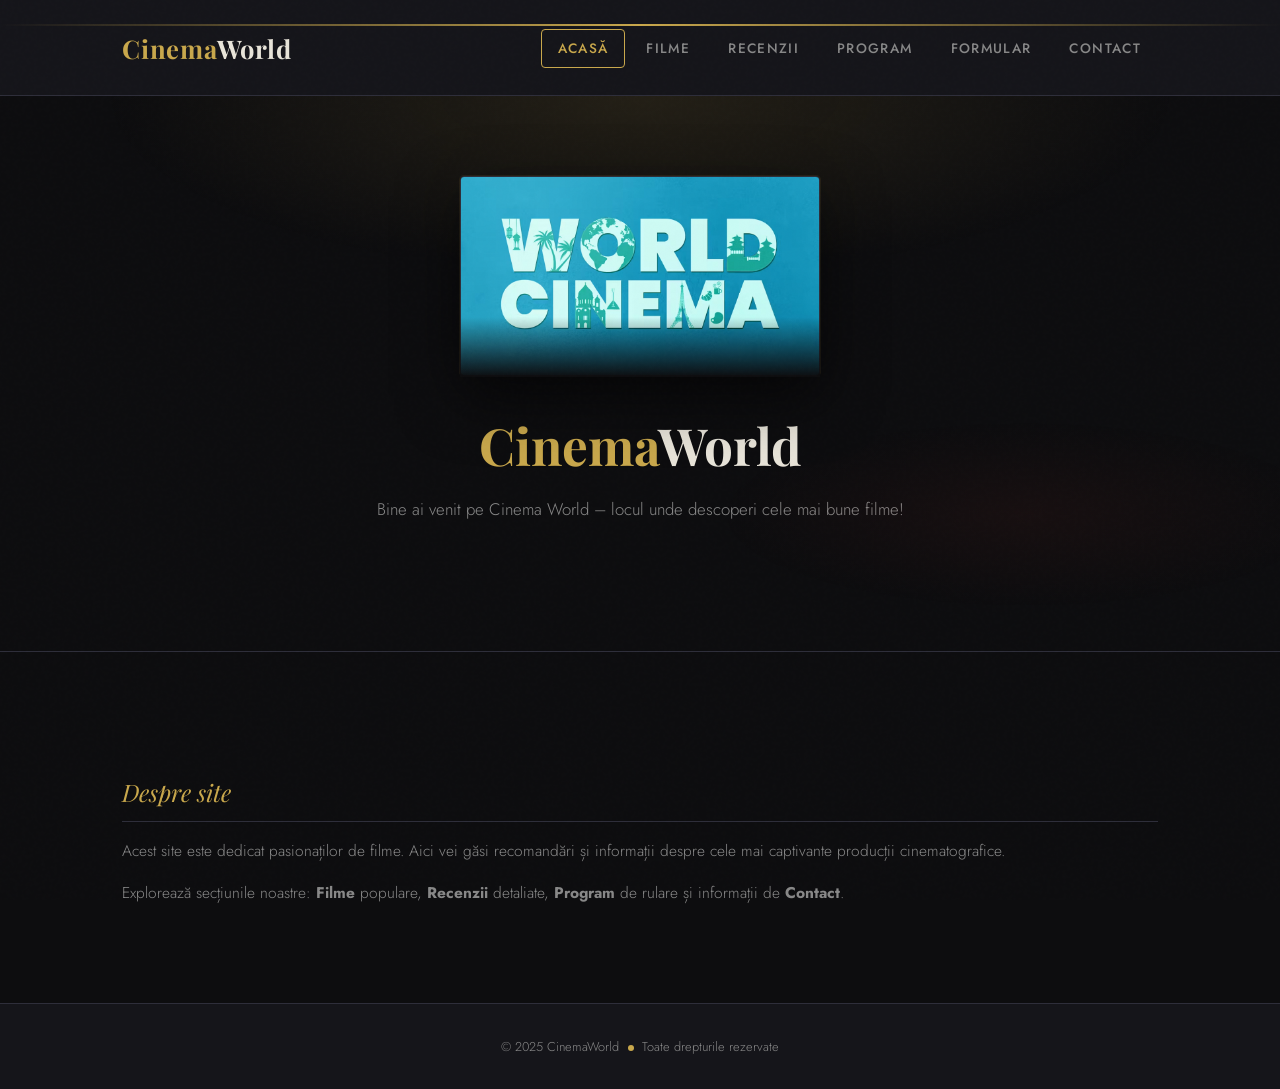
<file: index.html>
<!DOCTYPE html>
<html lang="ro">
<head>
    <meta charset="UTF-8">
    <meta name="viewport" content="width=device-width, initial-scale=1.0">
    <title>Cinema World</title>
    <link rel="stylesheet" href="style.css">
</head>
<body>

<div id="header">
    <div id="header-inner">
        <a href="index.html" id="logo">Cinema<span>World</span></a>
        <ul id="nav">
            <li><a href="index.html" class="active">Acasă</a></li>
            <li><a href="filme.html">Filme</a></li>
            <li><a href="recenzii.html">Recenzii</a></li>
            <li><a href="program.html">Program</a></li>
            <li><a href="formular.html">Formular</a></li>
            <li><a href="contact.html">Contact</a></li>
        </ul>
    </div>
</div>

<div id="hero">
    <div id="wrapper">
        <div id="hero-image">
            <img src="image.avif" alt="Cinema World — banner principal">
        </div>
        <h1><span class="accent">Cinema</span>World</h1>
        <div id="intro">
            <p>Bine ai venit pe Cinema World – locul unde descoperi cele mai bune filme!</p>
        </div>
    </div>
</div>

<hr>

<div id="main">
    <div id="wrapper">
        <h2>Despre site</h2>
        <p>Acest site este dedicat pasionaților de filme. Aici vei găsi recomandări și informații despre cele mai captivante producții cinematografice.</p>
        <p>Explorează secțiunile noastre: <strong>Filme</strong> populare, <strong>Recenzii</strong> detaliate, <strong>Program</strong> de rulare și informații de <strong>Contact</strong>.</p>
    </div>
</div>

<div id="footer">
    <p>© 2025 CinemaWorld <span class="glow-dot"></span> Toate drepturile rezervate</p>
</div>

<script>
    // 1. Mesaj de bun venit
    alert("Bun venit pe Cinema World!");

    // 2. Click pe logo schimba culoarea temporar
    document.getElementById("logo").addEventListener("click", function(e) {
        e.preventDefault();
        this.style.color = "#c0392b";
        setTimeout(function() { window.location.href = "index.html"; }, 350);
    });

    // 3. Efect hover pe linkurile din nav
    var navLinks = document.querySelectorAll("#nav a");
    navLinks.forEach(function(link) {
        link.addEventListener("mouseenter", function() {
            this.style.textDecoration = "underline";
        });
        link.addEventListener("mouseleave", function() {
            this.style.textDecoration = "";
        });
    });
</script>
</body>
</html>
</file>
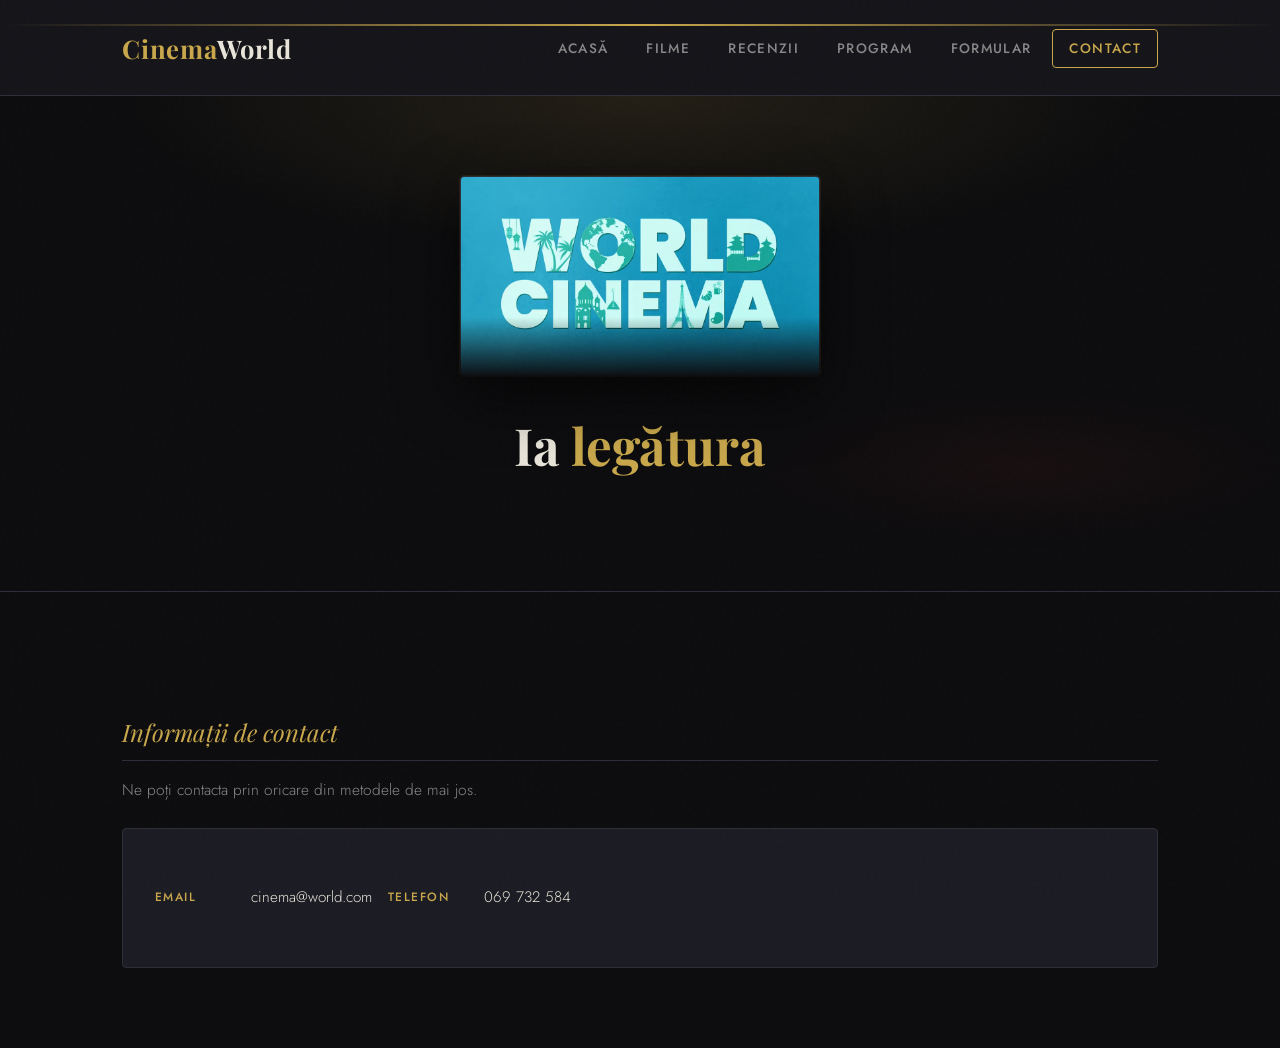
<file: contact.html>
<!DOCTYPE html>
<html lang="ro">
<head>
    <meta charset="UTF-8">
    <meta name="viewport" content="width=device-width, initial-scale=1.0">
    <title>Contact — Cinema World</title>
    <link rel="stylesheet" href="style.css">
</head>
<body>

<div id="header">
    <div id="header-inner">
        <a href="index.html" id="logo">Cinema<span>World</span></a>
        <ul id="nav">
            <li><a href="index.html">Acasă</a></li>
            <li><a href="filme.html">Filme</a></li>
            <li><a href="recenzii.html">Recenzii</a></li>
            <li><a href="program.html">Program</a></li>
            <li><a href="formular.html">Formular</a></li>
            <li><a href="contact.html" class="active">Contact</a></li>
        </ul>
    </div>
</div>

<div id="hero">
    <div id="wrapper">
        <div id="hero-image">
            <img src="image.avif" alt="Contact Cinema World">
        </div>
        <h1>Ia <span class="accent">legătura</span></h1>
    </div>
</div>

<hr>

<div id="main">
    <div id="wrapper">
        <h2>Informații de contact</h2>
        <p>Ne poți contacta prin oricare din metodele de mai jos.</p>
        <div id="contact-info">
            <div class="contact-row">
                <span class="contact-label">Email</span>
                <span class="contact-value">cinema@world.com</span>
            <div class="contact-row">
                <span class="contact-label">Telefon</span>
                <span class="contact-value">069 732 584</span>
            </div>
        </div>
    </div>
</div>

<div id="footer"
</file>
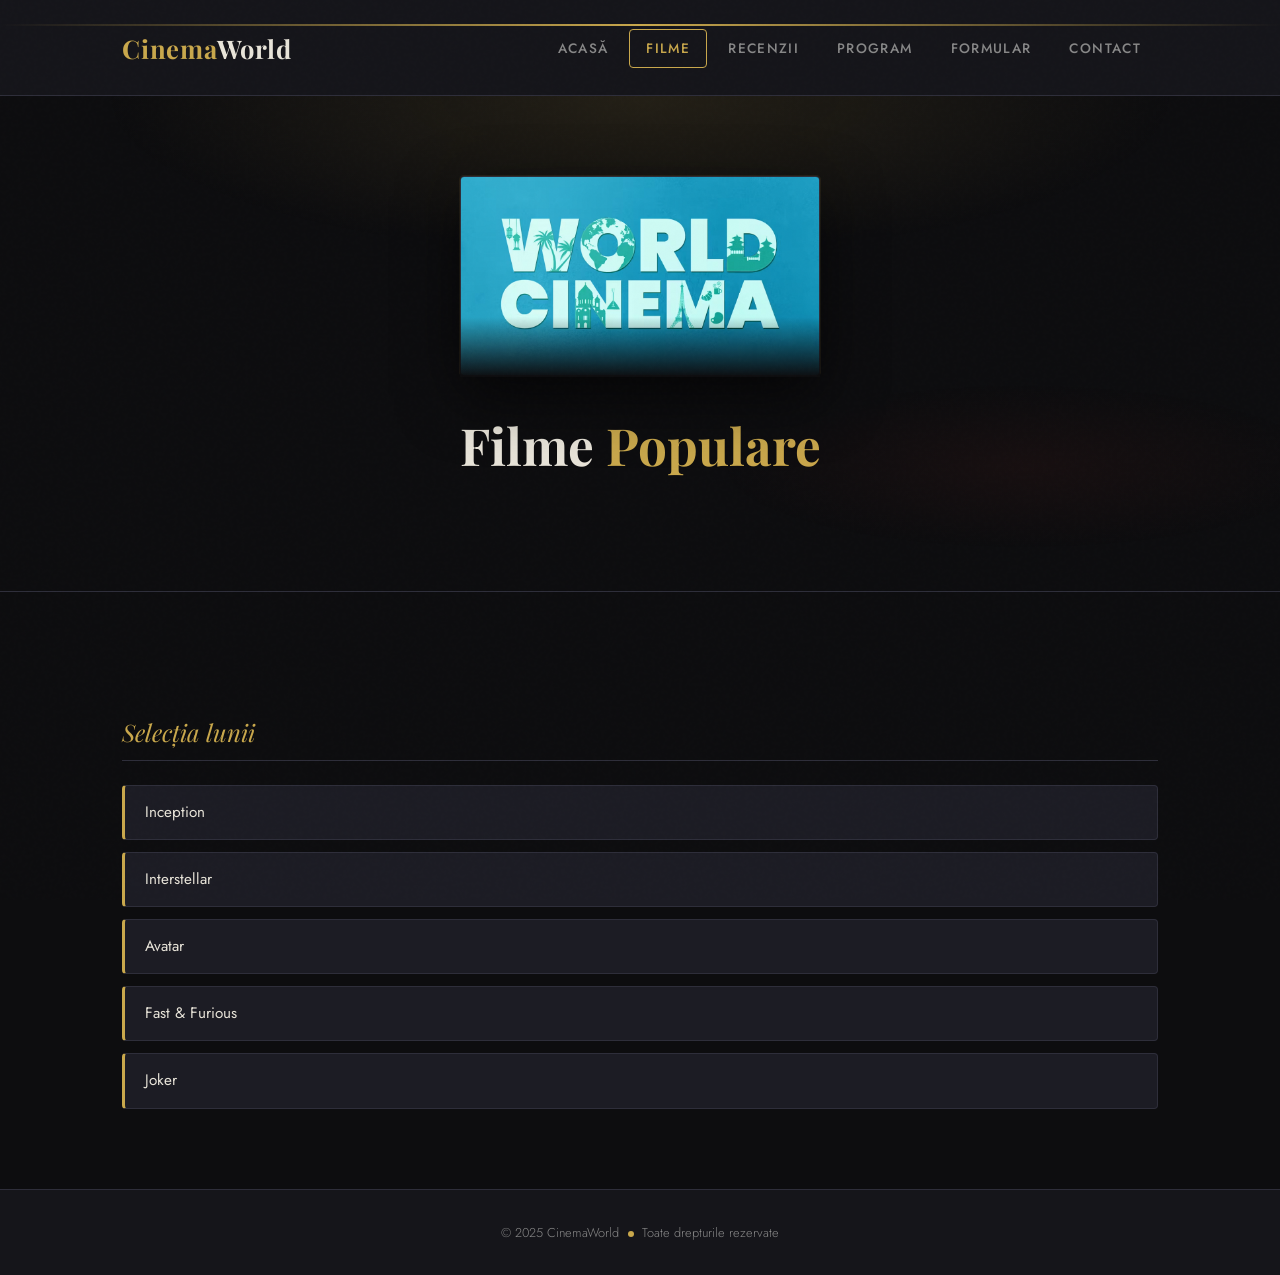
<file: filme.html>
<!DOCTYPE html>
<html lang="ro">
<head>
    <meta charset="UTF-8">
    <meta name="viewport" content="width=device-width, initial-scale=1.0">
    <title>Filme — Cinema World</title>
    <link rel="stylesheet" href="style.css">
</head>
<body>

<div id="header">
    <div id="header-inner">
        <a href="index.html" id="logo">Cinema<span>World</span></a>
        <ul id="nav">
            <li><a href="index.html">Acasă</a></li>
            <li><a href="filme.html" class="active">Filme</a></li>
            <li><a href="recenzii.html">Recenzii</a></li>
            <li><a href="program.html">Program</a></li>
            <li><a href="formular.html">Formular</a></li>
            <li><a href="contact.html">Contact</a></li>
        </ul>
    </div>
</div>

<div id="hero">
    <div id="wrapper">
        <div id="hero-image">
            <img src="image.avif" alt="Filme populare">
        </div>
        <h1>Filme <span class="accent">Populare</span></h1>
    </div>
</div>

<hr>

<div id="main">
    <div id="wrapper">
        <h2>Selecția lunii</h2>
        <ul id="film-list">
            <li>Inception</li>
            <li>Interstellar</li>
            <li>Avatar</li>
            <li>Fast &amp; Furious</li>
            <li>Joker</li>
        </ul>
    </div>
</div>

<div id="footer">
    <p>© 2025 CinemaWorld <span class="glow-dot"></span> Toate drepturile rezervate</p>
</div>

<script>

    // 2. Click pe logo schimba culoarea temporar
    document.getElementById("logo").addEventListener("click", function(e) {
        e.preventDefault();
        this.style.color = "#c0392b";
        setTimeout(function() { window.location.href = "index.html"; }, 350);
    });

    // 3. Efect hover pe linkurile din nav
    var navLinks = document.querySelectorAll("#nav a");
    navLinks.forEach(function(link) {
        link.addEventListener("mouseenter", function() {
            this.style.textDecoration = "underline";
        });
        link.addEventListener("mouseleave", function() {
            this.style.textDecoration = "";
        });
    });
</script>
</body>
</html>
</file>
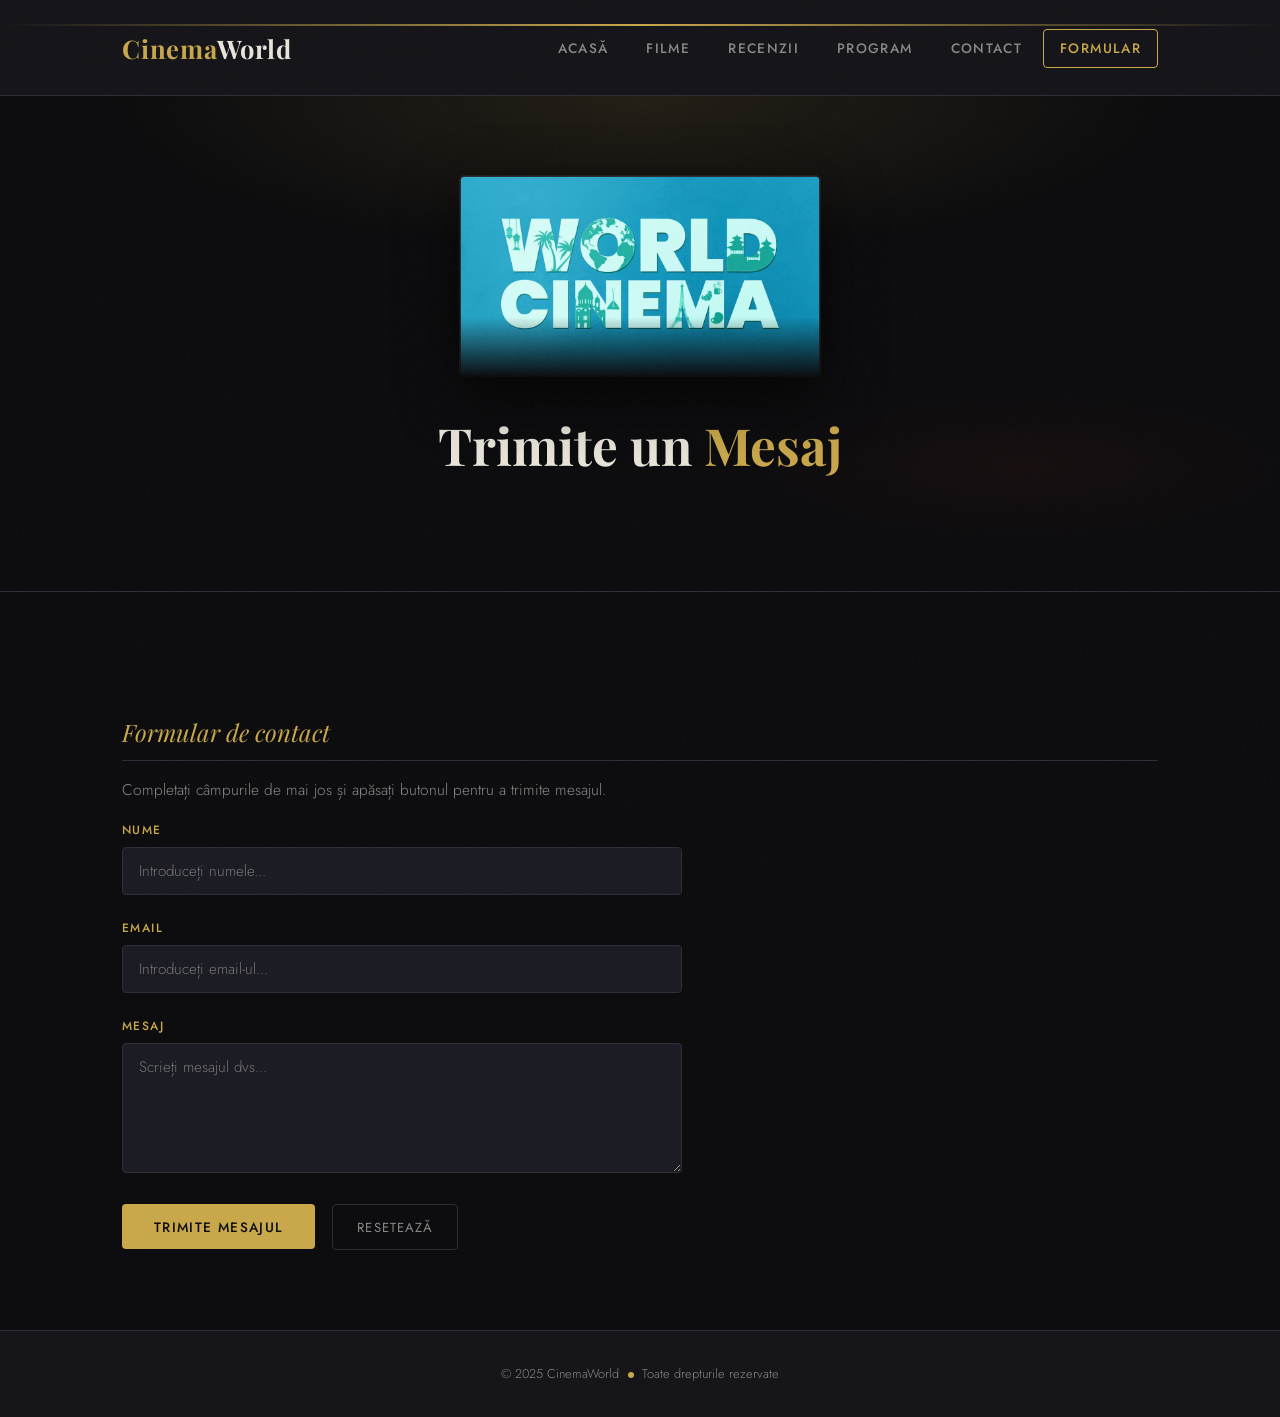
<file: formular.html>
<!DOCTYPE html>
<html lang="ro">
<head>
    <meta charset="UTF-8">
    <meta name="viewport" content="width=device-width, initial-scale=1.0">
    <title>Formular — Cinema World</title>
    <link rel="stylesheet" href="style.css">
    <style>
        .form-wrap { max-width: 560px; }

        .form-group { margin-bottom: 1.4rem; }

        .form-label {
            display: block;
            font-size: 0.75rem;
            font-weight: 500;
            letter-spacing: 0.12em;
            text-transform: uppercase;
            color: var(--gold);
            margin-bottom: 0.45rem;
        }

        .form-input,
        .form-textarea {
            width: 100%;
            background: var(--card);
            border: 1px solid var(--border);
            border-radius: var(--radius);
            color: var(--text);
            font-family: var(--font-body);
            font-size: 0.95rem;
            font-weight: 300;
            padding: 0.75rem 1rem;
            outline: none;
            transition: border-color var(--transition), box-shadow var(--transition);
        }

        .form-textarea { resize: vertical; min-height: 130px; }

        .form-input:focus,
        .form-textarea:focus {
            border-color: var(--gold);
            box-shadow: 0 0 0 3px rgba(201,168,76,0.1);
        }

        .form-error {
            display: none;
            font-size: 0.8rem;
            color: var(--red);
            margin-top: 0.35rem;
        }

        .form-error.vizibil { display: block; }

        .btn-primary {
            background: var(--gold);
            color: #0d0d0f;
            font-family: var(--font-body);
            font-size: 0.85rem;
            font-weight: 500;
            letter-spacing: 0.1em;
            text-transform: uppercase;
            padding: 0.8rem 2rem;
            border: none;
            border-radius: var(--radius);
            cursor: pointer;
            transition: background var(--transition);
        }

        .btn-primary:hover { background: var(--gold-lt); }

        .btn-secondary {
            background: transparent;
            color: var(--muted);
            font-family: var(--font-body);
            font-size: 0.82rem;
            letter-spacing: 0.08em;
            text-transform: uppercase;
            padding: 0.8rem 1.5rem;
            border: 1px solid var(--border);
            border-radius: var(--radius);
            cursor: pointer;
            margin-left: 0.75rem;
            transition: color var(--transition), border-color var(--transition);
        }

        .btn-secondary:hover { color: var(--text); border-color: var(--muted); }

        #raspuns {
            display: none;
            margin-top: 2rem;
            background: var(--card);
            border: 1px solid var(--gold);
            border-radius: var(--radius);
            padding: 1.5rem;
            animation: fadeUp 0.4s ease both;
        }

        #raspuns h3 { color: var(--gold); margin-top: 0; }
        #raspuns p  { margin: 0; }
    </style>
</head>
<body>

<div id="header">
    <div id="header-inner">
        <a href="index.html" id="logo">Cinema<span>World</span></a>
        <ul id="nav">
            <li><a href="index.html">Acasă</a></li>
            <li><a href="filme.html">Filme</a></li>
            <li><a href="recenzii.html">Recenzii</a></li>
            <li><a href="program.html">Program</a></li>
            <li><a href="contact.html">Contact</a></li>
            <li><a href="formular.html" class="active">Formular</a></li>
        </ul>
    </div>
</div>

<div id="hero">
    <div id="wrapper">
        <div id="hero-image">
            <img src="image.avif" alt="Formular Cinema World">
        </div>
        <h1>Trimite un <span class="accent">Mesaj</span></h1>
    </div>
</div>

<hr>

<div id="main">
    <div id="wrapper">
        <h2>Formular de contact</h2>

        <div class="form-wrap">
            <p>Completați câmpurile de mai jos și apăsați butonul pentru a trimite mesajul.</p>

            <div class="form-group">
                <label class="form-label" for="camp-nume">Nume</label>
                <input class="form-input" type="text" id="camp-nume" placeholder="Introduceți numele...">
                <span class="form-error" id="err-nume">Introduceți un nume valid (minim 3 caractere).</span>
            </div>

            <div class="form-group">
                <label class="form-label" for="camp-email">Email</label>
                <input class="form-input" type="text" id="camp-email" placeholder="Introduceți email-ul...">
                <span class="form-error" id="err-email">Introduceți o adresă de email validă.</span>
            </div>

            <div class="form-group">
                <label class="form-label" for="camp-mesaj">Mesaj</label>
                <textarea class="form-textarea" id="camp-mesaj" placeholder="Scrieți mesajul dvs..."></textarea>
                <span class="form-error" id="err-mesaj">Mesajul trebuie să conțină cel puțin 10 caractere.</span>
            </div>

            <div>
                <button class="btn-primary" onclick="trimiteMesaj()">Trimite Mesajul</button>
                <button class="btn-secondary" onclick="reseteazaForm()">Resetează</button>
            </div>

            <div id="raspuns">
                <h3>Mesaj trimis cu succes!</h3>
                <p id="text-raspuns"></p>
            </div>
        </div>
    </div>
</div>

<div id="footer">
    <p>© 2025 CinemaWorld <span class="glow-dot"></span> Toate drepturile rezervate</p>
</div>

<script>
    function trimiteMesaj() {
        var nume  = document.getElementById('camp-nume').value.trim();
        var email = document.getElementById('camp-email').value.trim();
        var mesaj = document.getElementById('camp-mesaj').value.trim();
        var valid = true;

        // Validare Nume
        if (nume.length < 3) {
            document.getElementById('err-nume').classList.add('vizibil');
            valid = false;
        } else {
            document.getElementById('err-nume').classList.remove('vizibil');
        }

        // Validare Email
        var regEmail = /^[^\s@]+@[^\s@]+\.[^\s@]+$/;
        if (!regEmail.test(email)) {
            document.getElementById('err-email').classList.add('vizibil');
            valid = false;
        } else {
            document.getElementById('err-email').classList.remove('vizibil');
        }

        // Validare Mesaj
        if (mesaj.length < 10) {
            document.getElementById('err-mesaj').classList.add('vizibil');
            valid = false;
        } else {
            document.getElementById('err-mesaj').classList.remove('vizibil');
        }

        // Daca e valid, afisam raspunsul
        if (valid) {
            document.getElementById('text-raspuns').innerHTML =
                'Mulțumim, <strong>' + nume + '</strong>! ' +
                'Te vom contacta la <strong>' + email + '</strong> în curând.';
            document.getElementById('raspuns').style.display = 'block';
        }
    }

    function reseteazaForm() {
        document.getElementById('camp-nume').value  = '';
        document.getElementById('camp-email').value = '';
        document.getElementById('camp-mesaj').value = '';
        document.getElementById('err-nume').classList.remove('vizibil');
        document.getElementById('err-email').classList.remove('vizibil');
        document.getElementById('err-mesaj').classList.remove('vizibil');
        document.getElementById('raspuns').style.display = 'none';
    }
</script>

</body>
</html>
</file>
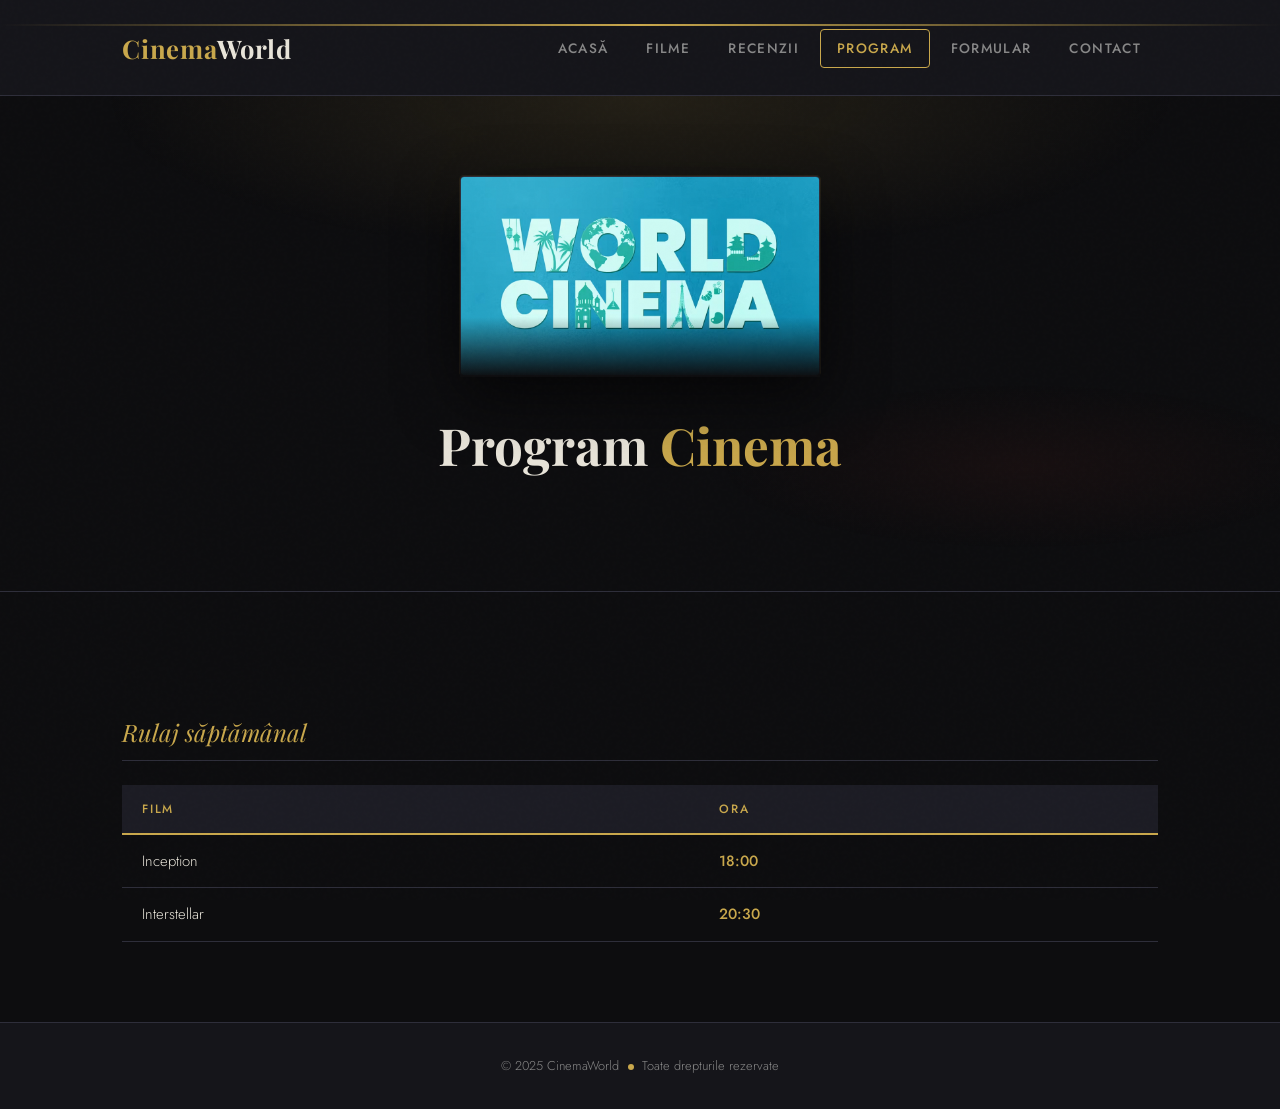
<file: program.html>
<!DOCTYPE html>
<html lang="ro">
<head>
    <meta charset="UTF-8">
    <meta name="viewport" content="width=device-width, initial-scale=1.0">
    <title>Program — Cinema World</title>
    <link rel="stylesheet" href="style.css">
</head>
<body>

<div id="header">
    <div id="header-inner">
        <a href="index.html" id="logo">Cinema<span>World</span></a>
        <ul id="nav">
            <li><a href="index.html">Acasă</a></li>
            <li><a href="filme.html">Filme</a></li>
            <li><a href="recenzii.html">Recenzii</a></li>
            <li><a href="program.html" class="active">Program</a></li>
            <li><a href="formular.html">Formular</a></li>
            <li><a href="contact.html">Contact</a></li>
        </ul>
    </div>
</div>

<div id="hero">
    <div id="wrapper">
        <div id="hero-image">
            <img src="image.avif" alt="Program Cinema">
        </div>
        <h1>Program <span class="accent">Cinema</span></h1>
    </div>
</div>

<hr>

<div id="main">
    <div id="wrapper">
        <h2>Rulaj săptămânal</h2>
        <table id="schedule-table">
            <tr>
                <th>Film</th>
                <th>Ora</th>
            </tr>
            <tr>
                <td>Inception</td>
                <td>18:00</td>
            </tr>
            <tr>
                <td>Interstellar</td>
                <td>20:30</td>
            </tr>
        </table>
    </div>
</div>

<div id="footer">
    <p>© 2025 CinemaWorld <span class="glow-dot"></span> Toate drepturile rezervate</p>
</div>

<script>;

    // 2. Click pe logo schimba culoarea temporar
    document.getElementById("logo").addEventListener("click", function(e) {
        e.preventDefault();
        this.style.color = "#c0392b";
        setTimeout(function() { window.location.href = "index.html"; }, 350);
    });

    // 3. Efect hover pe linkurile din nav
    var navLinks = document.querySelectorAll("#nav a");
    navLinks.forEach(function(link) {
        link.addEventListener("mouseenter", function() {
            this.style.textDecoration = "underline";
        });
        link.addEventListener("mouseleave", function() {
            this.style.textDecoration = "";
        });
    });
</script>
</body>
</html>
</file>
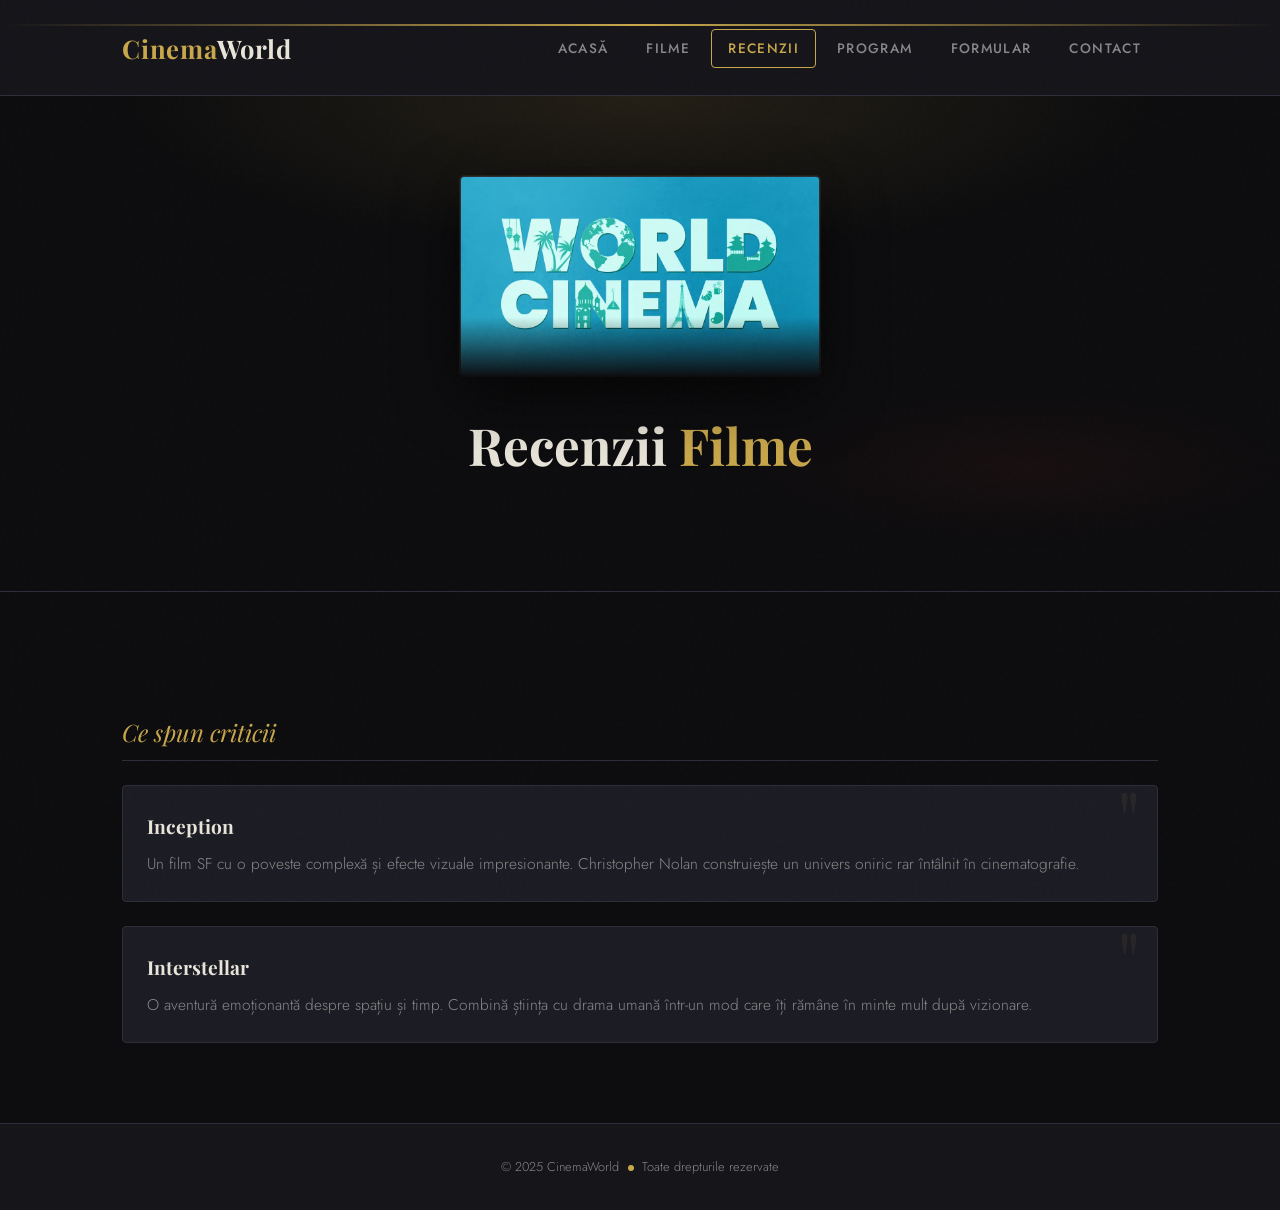
<file: recenzii.html>
<!DOCTYPE html>
<html lang="ro">
<head>
    <meta charset="UTF-8">
    <meta name="viewport" content="width=device-width, initial-scale=1.0">
    <title>Recenzii — Cinema World</title>
    <link rel="stylesheet" href="style.css">
</head>
<body>

<div id="header">
    <div id="header-inner">
        <a href="index.html" id="logo">Cinema<span>World</span></a>
        <ul id="nav">
            <li><a href="index.html">Acasă</a></li>
            <li><a href="filme.html">Filme</a></li>
            <li><a href="recenzii.html" class="active">Recenzii</a></li>
            <li><a href="program.html">Program</a></li>
            <li><a href="formular.html">Formular</a></li>
            <li><a href="contact.html">Contact</a></li>
        </ul>
    </div>
</div>

<div id="hero">
    <div id="wrapper">
        <div id="hero-image">
            <img src="image.avif" alt="Recenzii filme">
        </div>
        <h1>Recenzii <span class="accent">Filme</span></h1>
    </div>
</div>

<hr>

<div id="main">
    <div id="wrapper">
        <h2>Ce spun criticii</h2>
        <div id="reviews-grid">

            <div class="review-card">
                <h3>Inception</h3>
                <p>Un film SF cu o poveste complexă și efecte vizuale impresionante. Christopher Nolan construiește un univers oniric rar întâlnit în cinematografie.</p>
            </div>

            <div class="review-card">
                <h3>Interstellar</h3>
                <p>O aventură emoționantă despre spațiu și timp. Combină știința cu drama umană într-un mod care îți rămâne în minte mult după vizionare.</p>
            </div>

        </div>
    </div>
</div>

<div id="footer">
    <p>© 2025 CinemaWorld <span class="glow-dot"></span> Toate drepturile rezervate</p>
</div>

<script>

    // 2. Click pe logo schimba culoarea temporar
    document.getElementById("logo").addEventListener("click", function(e) {
        e.preventDefault();
        this.style.color = "#c0392b";
        setTimeout(function() { window.location.href = "index.html"; }, 350);
    });

    // 3. Efect hover pe linkurile din nav
    var navLinks = document.querySelectorAll("#nav a");
    navLinks.forEach(function(link) {
        link.addEventListener("mouseenter", function() {
            this.style.textDecoration = "underline";
        });
        link.addEventListener("mouseleave", function() {
            this.style.textDecoration = "";
        });
    });
</script>
</body>
</html>
</file>
<file: style.css>
@import url('https://fonts.googleapis.com/css2?family=Playfair+Display:ital,wght@0,400;0,700;1,400&family=Jost:wght@300;400;500&display=swap');

:root {
  --bg:        #0d0d0f;
  --surface:   #15151a;
  --card:      #1c1c24;
  --border:    #2e2e3a;
  --gold:      #c9a84c;
  --gold-lt:   #e8c97a;
  --red:       #c0392b;
  --text:      #e8e4d9;
  --muted:     #888;
  --font-head: 'Playfair Display', Georgia, serif;
  --font-body: 'Jost', 'Helvetica Neue', sans-serif;
  --radius:    4px;
  --transition: 0.3s ease;
}

*, *::before, *::after {
  box-sizing: border-box;
  margin: 0;
  padding: 0;
}

html { scroll-behavior: smooth; }

body {
  background-color: var(--bg);
  color: var(--text);
  font-family: var(--font-body);
  font-size: 16px;
  font-weight: 300;
  line-height: 1.7;
  min-height: 100vh;
}

#wrapper {
  max-width: 1100px;
  margin: 0 auto;
  padding: 0 2rem;
}

#header {
  background: var(--surface);
  border-bottom: 1px solid var(--border);
  padding: 1.5rem 0;
  position: sticky;
  top: 0;
  z-index: 100;
  backdrop-filter: blur(8px);
}

#header::before {
  content: '';
  display: block;
  height: 2px;
  background: linear-gradient(90deg, transparent, var(--gold), transparent);
  margin-bottom: 1px;
}

#header-inner {
  max-width: 1100px;
  margin: 0 auto;
  padding: 0 2rem;
  display: flex;
  align-items: center;
  justify-content: space-between;
  gap: 2rem;
  flex-wrap: wrap;
}

#logo {
  font-family: var(--font-head);
  font-size: 1.6rem;
  font-weight: 700;
  color: var(--gold);
  letter-spacing: 0.03em;
  text-decoration: none;
}

#logo span { color: var(--text); }

#nav {
  display: flex;
  gap: 0.25rem;
  list-style: none;
  flex-wrap: wrap;
}

#nav a {
  display: block;
  padding: 0.45rem 1rem;
  font-size: 0.85rem;
  font-weight: 500;
  letter-spacing: 0.1em;
  text-transform: uppercase;
  text-decoration: none;
  color: var(--muted);
  border: 1px solid transparent;
  border-radius: var(--radius);
  transition: color var(--transition), border-color var(--transition), background var(--transition);
}

#nav a:link    { color: var(--muted); }
#nav a:visited { color: #666; }
#nav a:hover   { color: var(--gold); border-color: var(--gold); background: rgba(201,168,76,0.08); }
#nav a:active  { color: var(--gold-lt); background: rgba(201,168,76,0.18); }
#nav a.active  { color: var(--gold); border-color: var(--gold); }

#hero {
  position: relative;
  overflow: hidden;
  padding: 5rem 0 4rem;
  text-align: center;
  animation: fadeUp 0.7s ease both;
}

#hero::before {
  content: '';
  position: absolute;
  inset: 0;
  background:
    radial-gradient(ellipse 60% 50% at 50% 0%, rgba(201,168,76,0.12) 0%, transparent 70%),
    radial-gradient(ellipse 40% 30% at 80% 80%, rgba(192,57,43,0.06) 0%, transparent 60%);
  pointer-events: none;
}

#hero-image {
  position: relative;
  display: inline-block;
  margin-bottom: 2rem;
}

#hero-image img {
  width: 360px;
  max-width: 90vw;
  height: 200px;
  object-fit: cover;
  border-radius: var(--radius);
  border: 1px solid var(--border);
  box-shadow: 0 20px 60px rgba(0,0,0,0.6), 0 0 0 1px rgba(201,168,76,0.1);
  display: block;
}

#hero-image::after {
  content: '';
  position: absolute;
  bottom: -1px;
  left: 0;
  right: 0;
  height: 60px;
  background: linear-gradient(to bottom, transparent, var(--bg));
}

#main {
  padding: 3rem 0 5rem;
  animation: fadeUp 0.7s 0.15s ease both;
}

h1 {
  font-family: var(--font-head);
  font-size: clamp(2rem, 5vw, 3.2rem);
  font-weight: 700;
  color: var(--text);
  line-height: 1.15;
  margin-bottom: 1.25rem;
}

h1 .accent { color: var(--gold); }

h2 {
  font-family: var(--font-head);
  font-size: 1.5rem;
  font-weight: 400;
  font-style: italic;
  color: var(--gold);
  margin: 2.5rem 0 1rem;
  padding-bottom: 0.5rem;
  border-bottom: 1px solid var(--border);
}

h3 {
  font-family: var(--font-head);
  font-size: 1.2rem;
  font-weight: 700;
  color: var(--text);
  margin: 1.5rem 0 0.5rem;
}

p {
  color: var(--muted);
  margin-bottom: 1rem;
  font-size: 0.97rem;
}

hr {
  border: none;
  border-top: 1px solid var(--border);
  margin: 2rem 0;
}

#film-list {
  list-style: none;
  display: grid;
  gap: 0.75rem;
  margin-top: 1.5rem;
}

#film-list li {
  background: var(--card);
  border: 1px solid var(--border);
  border-left: 3px solid var(--gold);
  padding: 0.85rem 1.25rem;
  border-radius: var(--radius);
  font-size: 0.95rem;
  font-weight: 400;
  color: var(--text);
  transition: background var(--transition), border-left-color var(--transition), transform var(--transition);
  cursor: default;
}

#film-list li:hover {
  background: #222230;
  border-left-color: var(--gold-lt);
  transform: translateX(4px);
}

#reviews-grid {
  display: grid;
  gap: 1.5rem;
  margin-top: 1.5rem;
}

.review-card {
  background: var(--card);
  border: 1px solid var(--border);
  border-radius: var(--radius);
  padding: 1.5rem;
  position: relative;
  overflow: hidden;
  transition: box-shadow var(--transition);
}

.review-card::before {
  content: '"';
  position: absolute;
  top: -0.5rem;
  right: 1rem;
  font-family: var(--font-head);
  font-size: 5rem;
  color: rgba(201,168,76,0.08);
  line-height: 1;
  pointer-events: none;
}

.review-card:hover {
  box-shadow: 0 8px 30px rgba(0,0,0,0.4), 0 0 0 1px var(--gold);
}

.review-card h3 { margin-top: 0; }
.review-card p  { margin-bottom: 0; }

#schedule-table {
  width: 100%;
  border-collapse: collapse;
  margin-top: 1.5rem;
  font-size: 0.93rem;
}

#schedule-table th {
  background: var(--card);
  color: var(--gold);
  font-family: var(--font-body);
  font-weight: 500;
  font-size: 0.75rem;
  letter-spacing: 0.15em;
  text-transform: uppercase;
  padding: 0.85rem 1.25rem;
  text-align: left;
  border-bottom: 2px solid var(--gold);
}

#schedule-table td {
  padding: 0.85rem 1.25rem;
  border-bottom: 1px solid var(--border);
  color: var(--text);
}

#schedule-table tr:hover td { background: var(--card); }

#schedule-table td:last-child {
  color: var(--gold);
  font-weight: 500;
}

#contact-info {
  background: var(--card);
  border: 1px solid var(--border);
  border-radius: var(--radius);
  padding: 2rem;
  margin-top: 1.5rem;
  display: grid;
  gap: 1rem;
}

.contact-row {
  display: flex;
  gap: 1rem;
  align-items: center;
  padding: 0.75rem 0;
  border-bottom: 1px solid var(--border);
}

.contact-row:last-child { border-bottom: none; }

.contact-label {
  font-size: 0.75rem;
  font-weight: 500;
  letter-spacing: 0.12em;
  text-transform: uppercase;
  color: var(--gold);
  min-width: 80px;
}

.contact-value {
  color: var(--text);
  font-size: 0.95rem;
}

#footer {
  background: var(--surface);
  border-top: 1px solid var(--border);
  padding: 2rem 0;
  text-align: center;
}

#footer p {
  font-size: 0.8rem;
  color: var(--muted);
  margin: 0;
}

#intro {
  max-width: 640px;
  margin: 0 auto;
  text-align: center;
}

#intro p {
  font-size: 1.05rem;
  color: var(--muted);
  margin-bottom: 2rem;
}

body::after {
  content: '';
  position: fixed;
  inset: 0;
  background-image: url("data:image/svg+xml,%3Csvg viewBox='0 0 256 256' xmlns='http://www.w3.org/2000/svg'%3E%3Cfilter id='noise'%3E%3CfeTurbulence type='fractalNoise' baseFrequency='0.9' numOctaves='4' stitchTiles='stitch'/%3E%3C/filter%3E%3Crect width='100%25' height='100%25' filter='url(%23noise)' opacity='0.04'/%3E%3C/svg%3E");
  pointer-events: none;
  z-index: 9999;
  opacity: 0.35;
}

@keyframes fadeUp {
  from { opacity: 0; transform: translateY(16px); }
  to   { opacity: 1; transform: translateY(0); }
}

@keyframes pulse {
  0%, 100% { opacity: 0.5; }
  50%       { opacity: 0.9; }
}

.glow-dot {
  width: 6px; height: 6px;
  background: var(--gold);
  border-radius: 50%;
  display: inline-block;
  margin: 0 0.3rem;
  animation: pulse 2s infinite;
}

@media (max-width: 600px) {
  #header-inner { flex-direction: column; align-items: flex-start; }
  #nav { gap: 0.15rem; }
  #hero-image img { width: 100%; }
}
</file>
